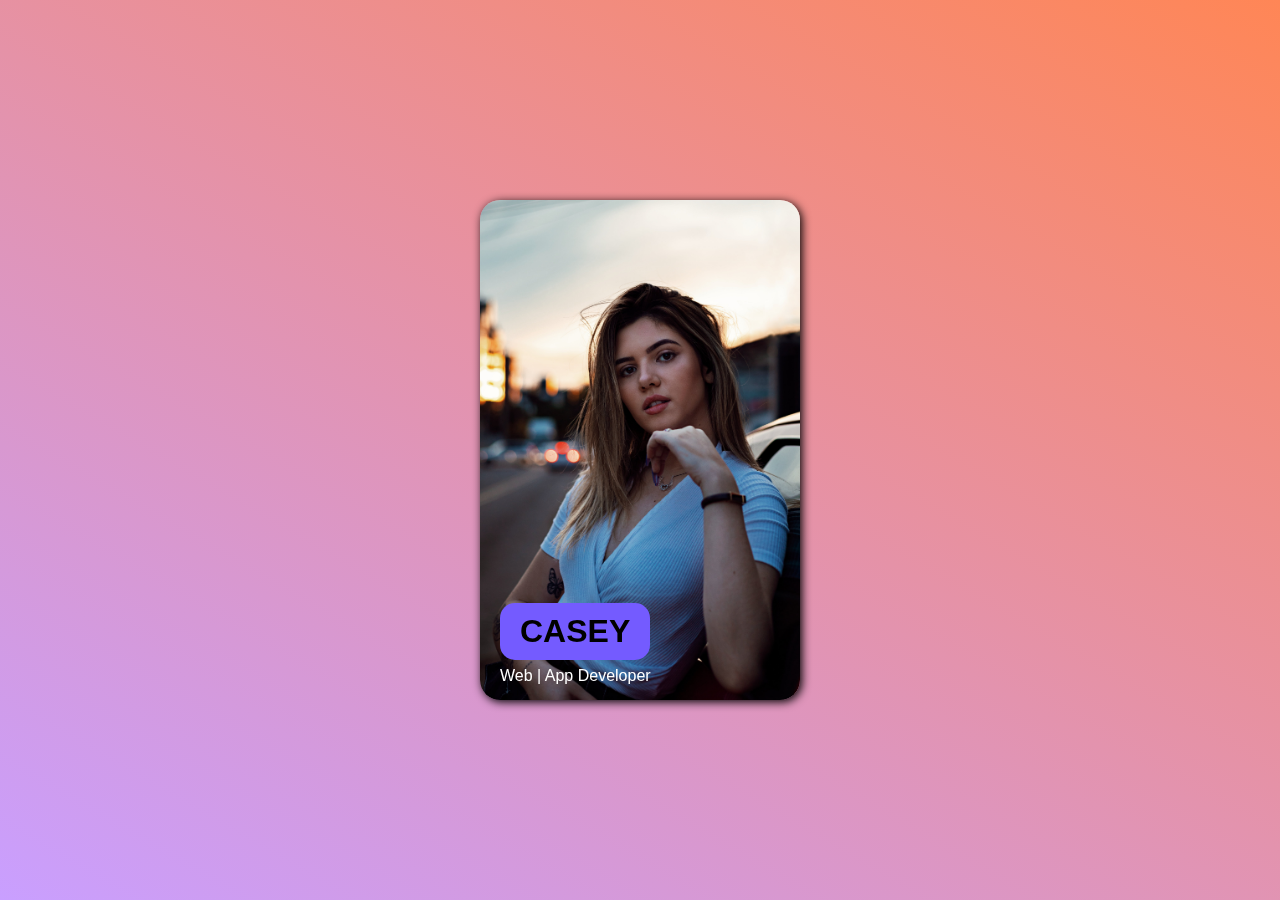
<file: 2_CardFlip_3D/index.html>
<!DOCTYPE html>
<html lang="en">
<head>
    <meta charset="UTF-8">
    <meta name="viewport" content="width=device-width, initial-scale=1.0">
    <title>3d Card Flip</title>
    <link rel="stylesheet" href="style.css">
    <link rel="stylesheet" href="https://cdnjs.cloudflare.com/ajax/libs/font-awesome/6.5.1/css/all.min.css" integrity="sha512-DTOQO9RWCH3ppGqcWaEA1BIZOC6xxalwEsw9c2QQeAIftl+Vegovlnee1c9QX4TctnWMn13TZye+giMm8e2LwA==" crossorigin="anonymous" referrerpolicy="no-referrer" />
</head>
<body>
    <section>
        <div class="card">
            <div class="card-content">
                <div class="front">
                    <h1>CASEY</h1>
                    <p>Web | App Developer</p>
                </div>
                <div class="back">
                    <div class="color"></div>
                    <div class="image">
                        <img src="a2.jpg" alt="">
                    </div>
                    <h1>CASEY</h1>
                    <h3>Web | App Developer</h3>
                    <div class="info">
                        <div class="followers">
                            <h4>3.5k</h4>
                            <p>followers</p>
                        </div>
                        <div class="vert-line"></div>
                        <div class="following">
                            <h4>200</h4>
                            <p>following</p>
                        </div>
                        <div class="vert-line"></div>
                        <div class="project-views">
                            <h4>8.4m</h4>
                            <p>views</p>
                        </div>
                    </div>

                    <div class="media">
                        <i class="fa-brands fa-linkedin-in"></i>
                        <i class="fa-brands fa-facebook-f"></i>
                        <i class="fa-brands fa-instagram"></i>
                        <i class="fa-brands fa-youtube"></i>
                    </div>

                    <div class="buttons">
                        <div class="follow-button">
                            Follow
                        </div>
                        <div class="hire-button">
                            Hire Me
                        </div>
                    </div>
                </div>
            </div>
        </div>
    </section>
    
</body>
</html>
</file>
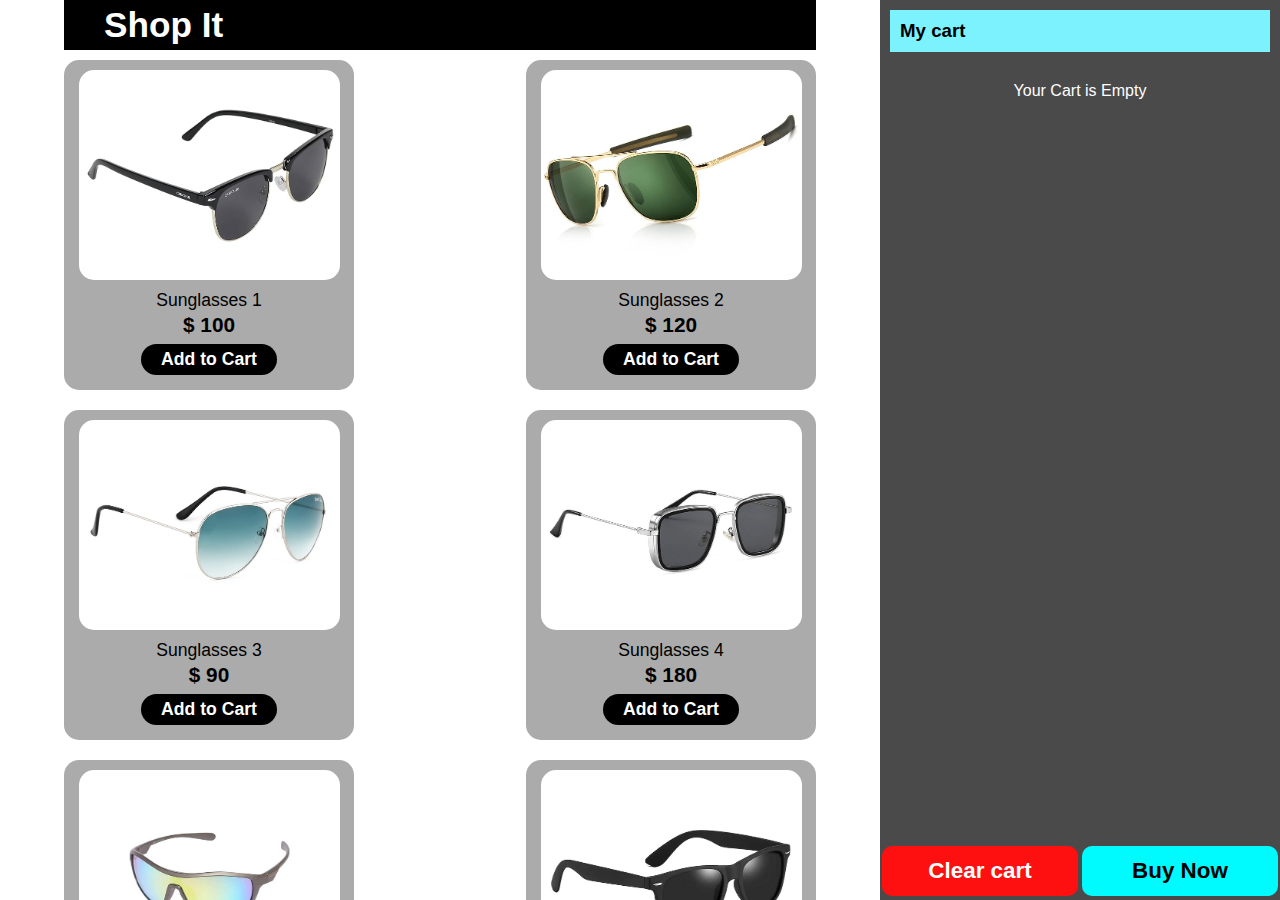
<file: 3_Add_to_cart/index.html>
<!DOCTYPE html>
<html lang="en">
<head>
    <meta charset="UTF-8">
    <meta name="viewport" content="width=device-width, initial-scale=1.0">
    <title>Add to Cart Javascript</title>
    <link rel="stylesheet" href="https://cdnjs.cloudflare.com/ajax/libs/font-awesome/6.5.1/css/all.min.css" integrity="sha512-DTOQO9RWCH3ppGqcWaEA1BIZOC6xxalwEsw9c2QQeAIftl+Vegovlnee1c9QX4TctnWMn13TZye+giMm8e2LwA==" crossorigin="anonymous" referrerpolicy="no-referrer" />
    <link rel="stylesheet" href="style.css">
</head>
<body>
    <div class="container">
        <div class="topbar">
            <h2>Shop It</h2>
            <a href=""><i class="fa-solid fa-cart-shopping"></i></a>
        </div>

        <section class="product-container">
            <div class="products">
               
            </div>
        </section>
    </div>

    <div class="myCart">
        <h3>My cart</h3>
        <div class="cart">
            
        </div>
        <div class="buttons">
            <button class="clear-cart" onclick="clearCart()">Clear cart</button>
            <button class="buy">Buy Now</button>
        </div>
    </div>


    <script src="script.js"></script>
</body>
</html>
</file>
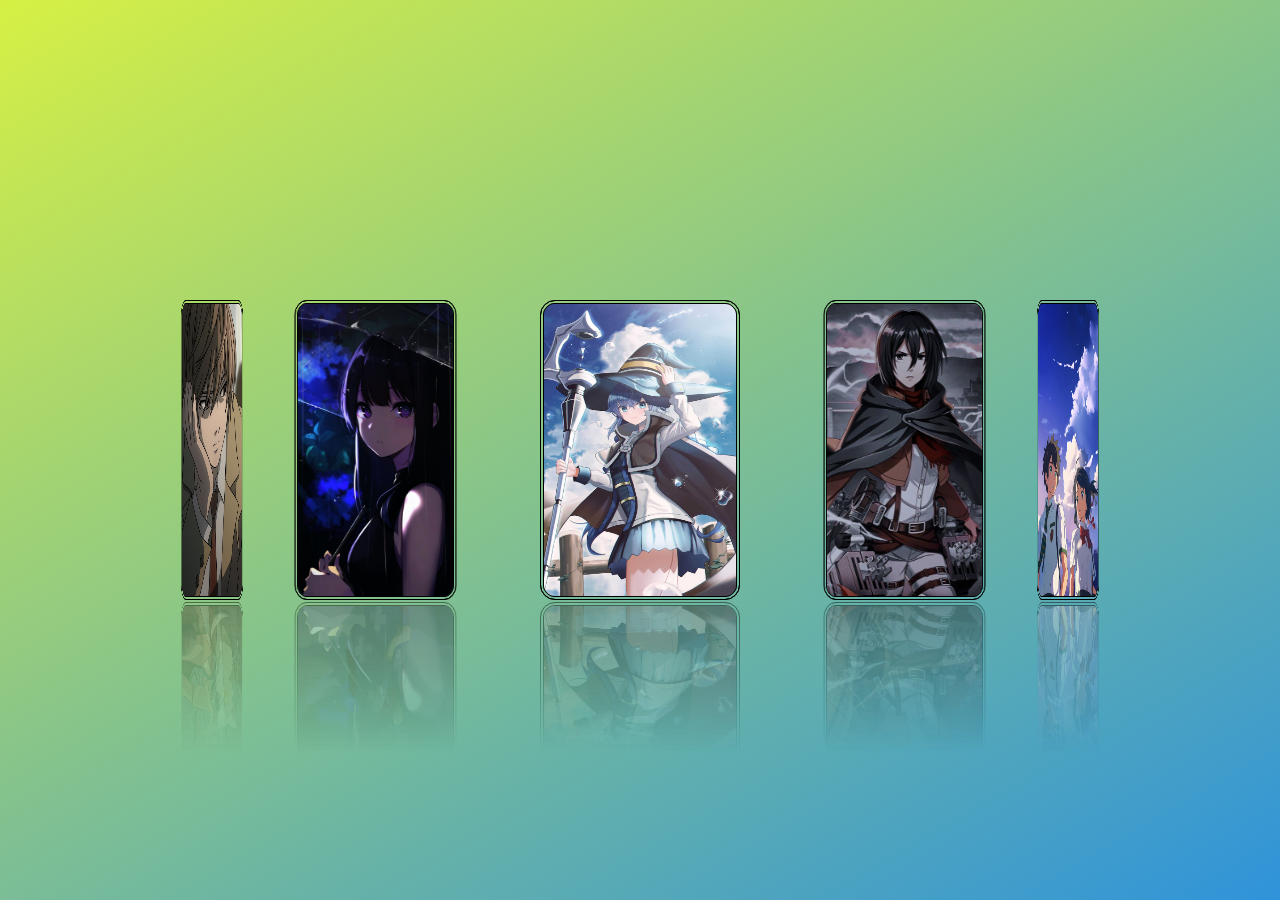
<file: 3D_rotating_image_gallery/index.html>
<!DOCTYPE html>
<html lang="en">
<head>
    <meta charset="UTF-8">
    <meta http-equiv="X-UA-Compatible" content="IE=edge">
    <meta name="viewport" content="width=device-width, initial-scale=1.0">
    <link rel="stylesheet" href="style.css">
    <title>3D Rotating Image Gallery</title>
</head>
<body>

    <div class="box">

        <span style="--i:1"><img src="./images/p8.jpeg"></span>
        <span style="--i:2"><img src="./images/p4.jpeg"></span>
        <span style="--i:3"><img src="./images/p3.jpeg"></span>
        <span style="--i:4"><img src="./images/p5.jpeg"></span>
        <span style="--i:5"><img src="./images/p11.jpeg"></span>
        <span style="--i:6"><img src="./images/p2.jpeg"></span>
        <span style="--i:7"><img src="./images/p10.jpeg"></span>
        <span style="--i:8"><img src="./images/p1.jpeg"></span>
        <span style="--i:9"><img src="./images/p9.jpeg"></span>
        <span style="--i:10"><img src="./images/p7.jpeg"></span>


    


    </div>

    
</body>
</html>
</file>
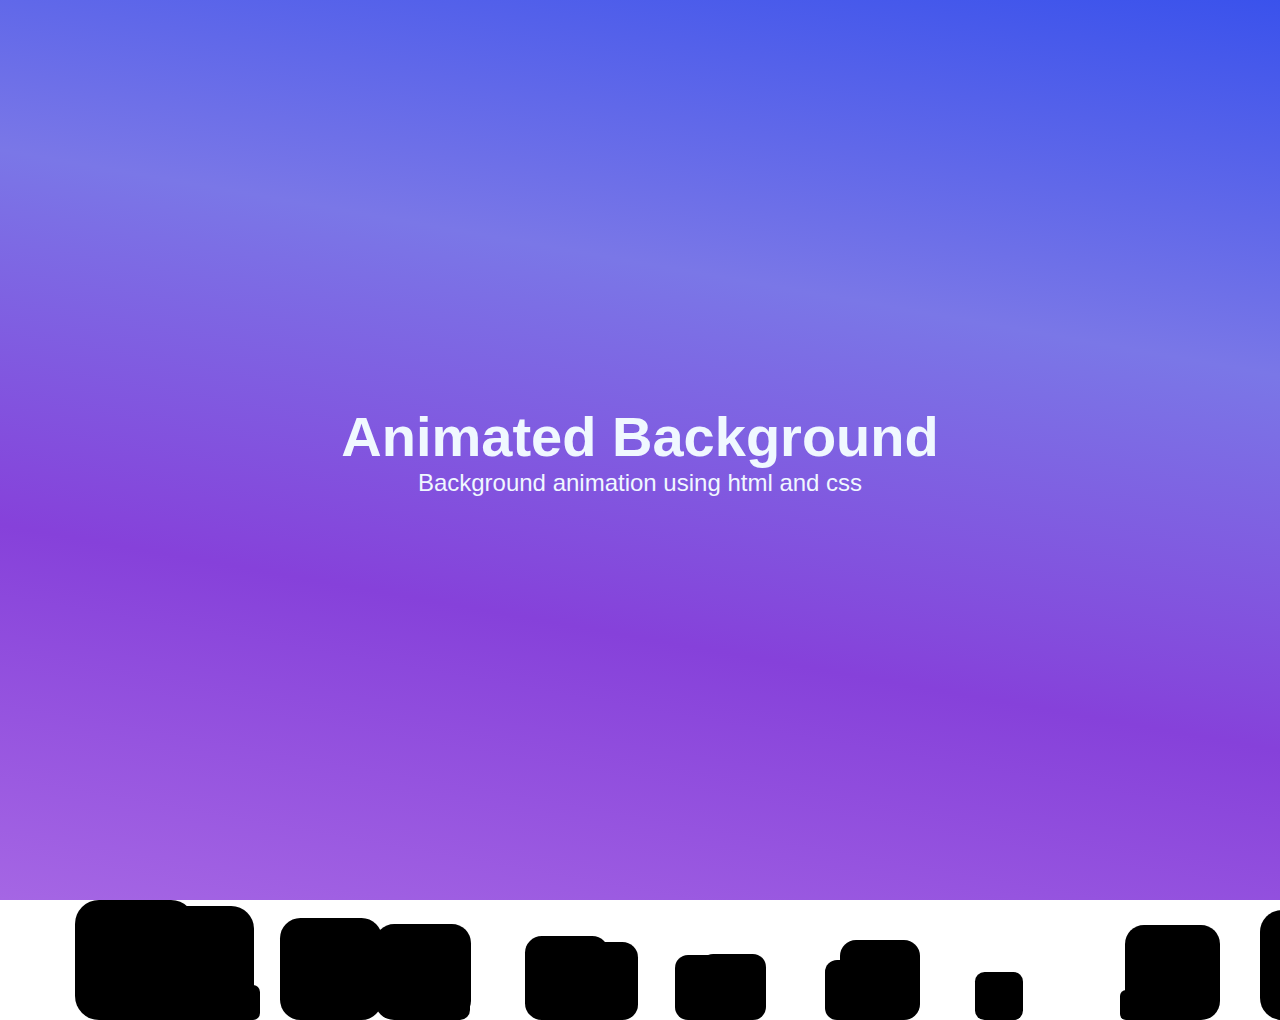
<file: Animated Background/index.html>
<!DOCTYPE html>
<html lang="en">
<head>
    <meta charset="UTF-8">
    <meta name="viewport" content="width=device-width, initial-scale=1.0">
    <title>Animated Background</title>
    <link rel="stylesheet" href="style.css">
</head>
<body>
    <div class="head">
        <h1>Animated Background</h1>
        <p>Background animation using html and css</p>
    </div>

    <div class="container">
        <ul class="shapes">
            <li style="--i:1"></li>
            <li style="--i:2"></li>
            <li style="--i:3"></li>
            <li style="--i:4"></li>
            <li style="--i:5"></li>
            <li style="--i:6"></li>
            <li style="--i:7"></li>
            <li style="--i:8"></li>
            <li style="--i:9"></li>
            <li style="--i:10"></li>
            <li style="--i:11"></li>
            <li style="--i:12"></li>
            <li style="--i:13"></li>
            <li style="--i:14"></li>
            <li style="--i:15"></li>
            <li style="--i:16"></li>
            <li style="--i:17"></li>
            <li style="--i:18"></li>
            <li style="--i:19"></li>
            <li style="--i:20"></li>
            
        </ul>
    </div>
    
</body>
</html>
</file>
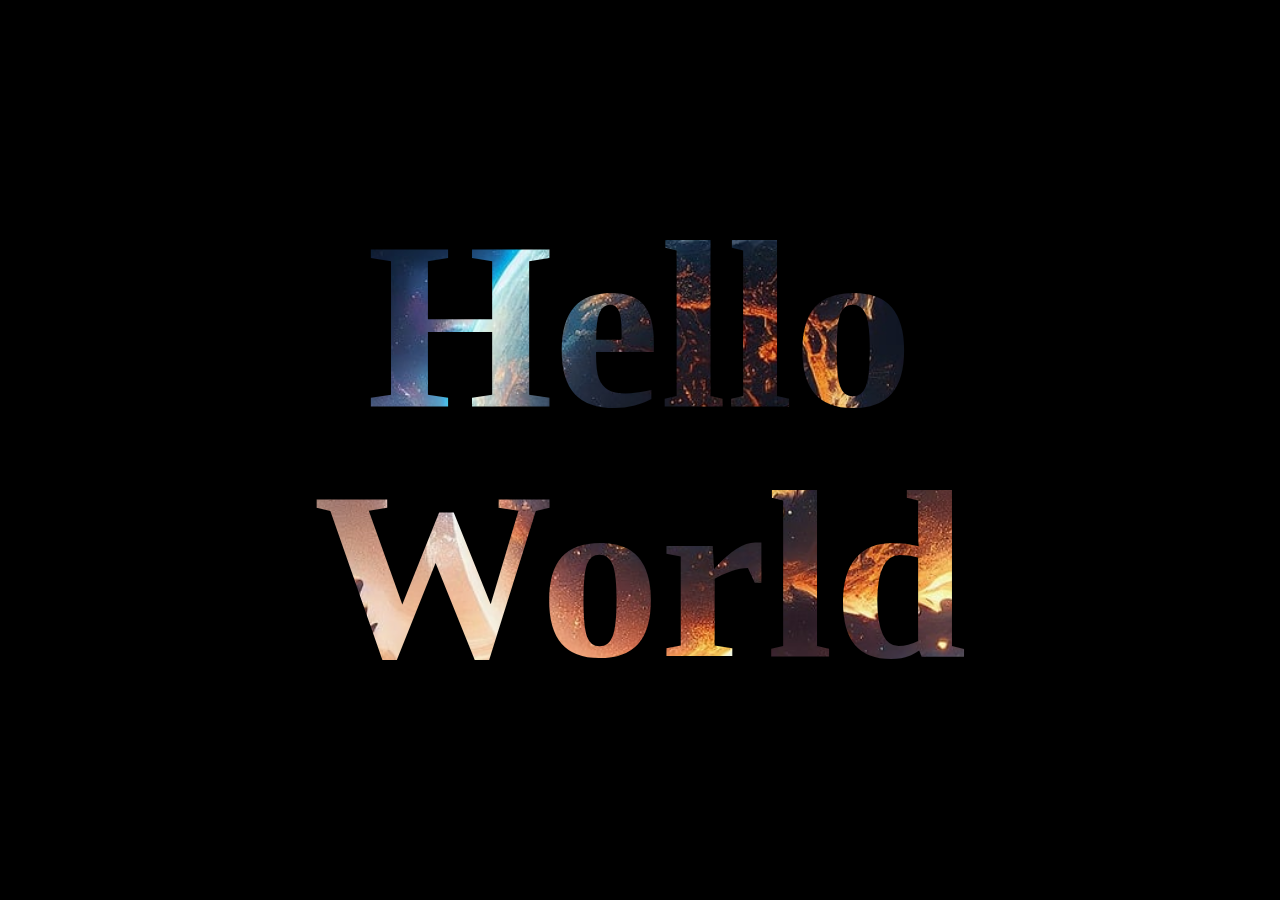
<file: Clip Image in Text/index.html>
<!DOCTYPE html>
<html lang="en">
<head>
    <meta charset="UTF-8">
    <meta name="viewport" content="width=device-width, initial-scale=1.0">
    <title>Clip Image in Text</title>
    <link rel="stylesheet" href="style.css">
</head>
<body>
    <div class="container">
        <div class="text">
            <h2>Hello<br>World</h2>
        </div>
    </div>
    
</body>
</html>
</file>
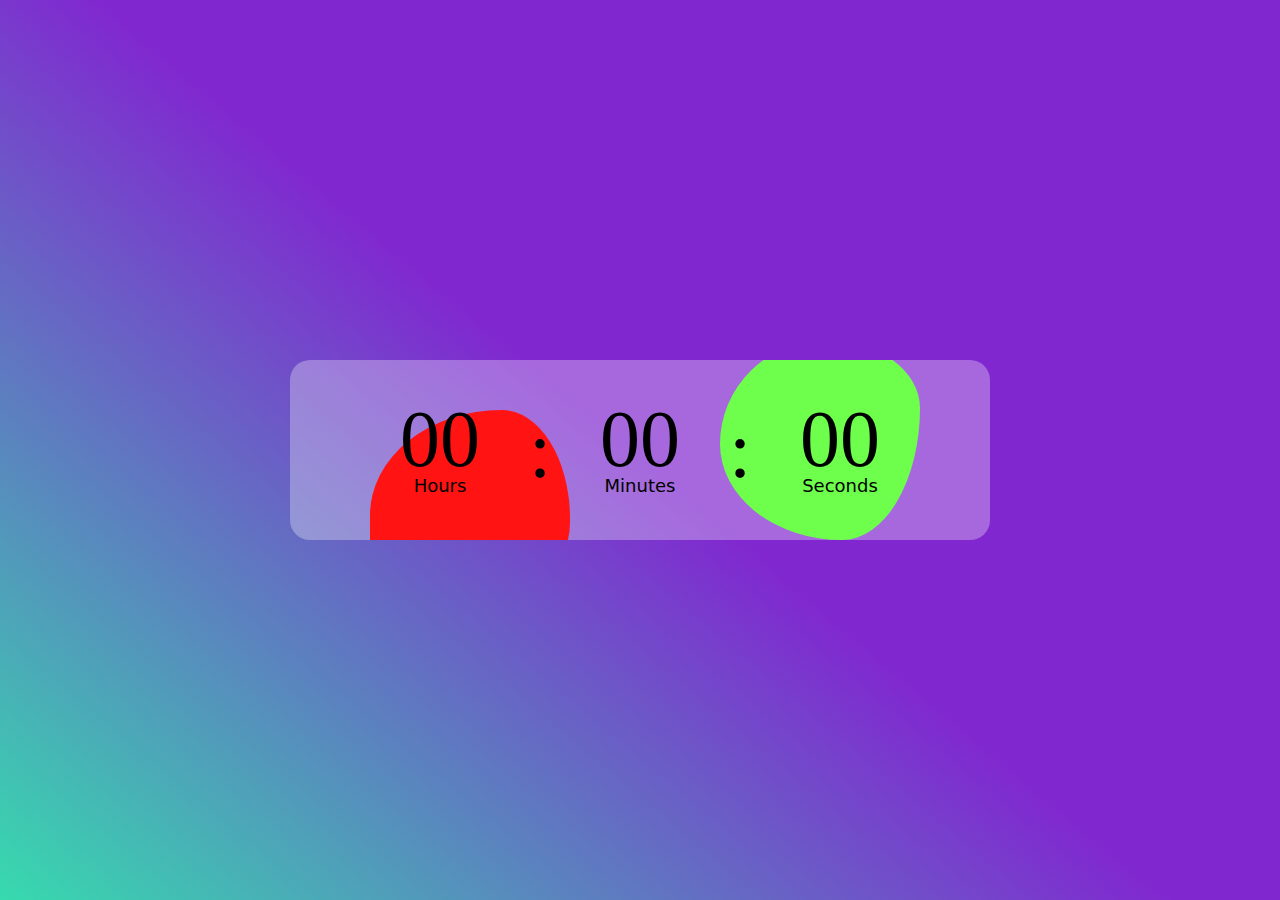
<file: Digital_Clock/index.html>
<!DOCTYPE html>
<html lang="en">
<head>
    <meta charset="UTF-8">
    <meta name="viewport" content="width=device-width, initial-scale=1.0">
    <title>Digital Clock using CSS and javascript</title>
    <link rel="stylesheet" href="style.css">
</head>
<body>
    <div class="container">
        <div class="clock">
            <span id="hrs">00</span>
            <span>:</span>
            <span id="min">00</span>
            <span>:</span>
            <span id="sec">00</span>
        </div>
    </div>

   <script>
    let hrs = document.getElementById("hrs")
    let min = document.getElementById("min")
    let sec = document.getElementById("sec")

     //this is not updating every second, so we have to use setInterval function
     //for updation the time every second.

     setInterval(()=> {
        let currentTime = new Date(); 
        hrs.innerHTML = currentTime.getHours()>9 ? currentTime.getHours() : '0'+ currentTime.getHours() ;
        min.innerHTML = currentTime.getMinutes()>9 ? currentTime.getMinutes() : '0'+ currentTime.getMinutes();
        sec.innerHTML = currentTime.getSeconds()>9 ? currentTime.getSeconds() : '0'+ currentTime.getSeconds();
     }, 1000)  
     //here if updates data every 1000 milliseconds => that is every 1 sec.
     //for number less than 10 is shows single digit, so we apply an if condition 
     //to show '0' before the digit. like 04, 05, etc.


   </script>    

</body>
</html>
</file>
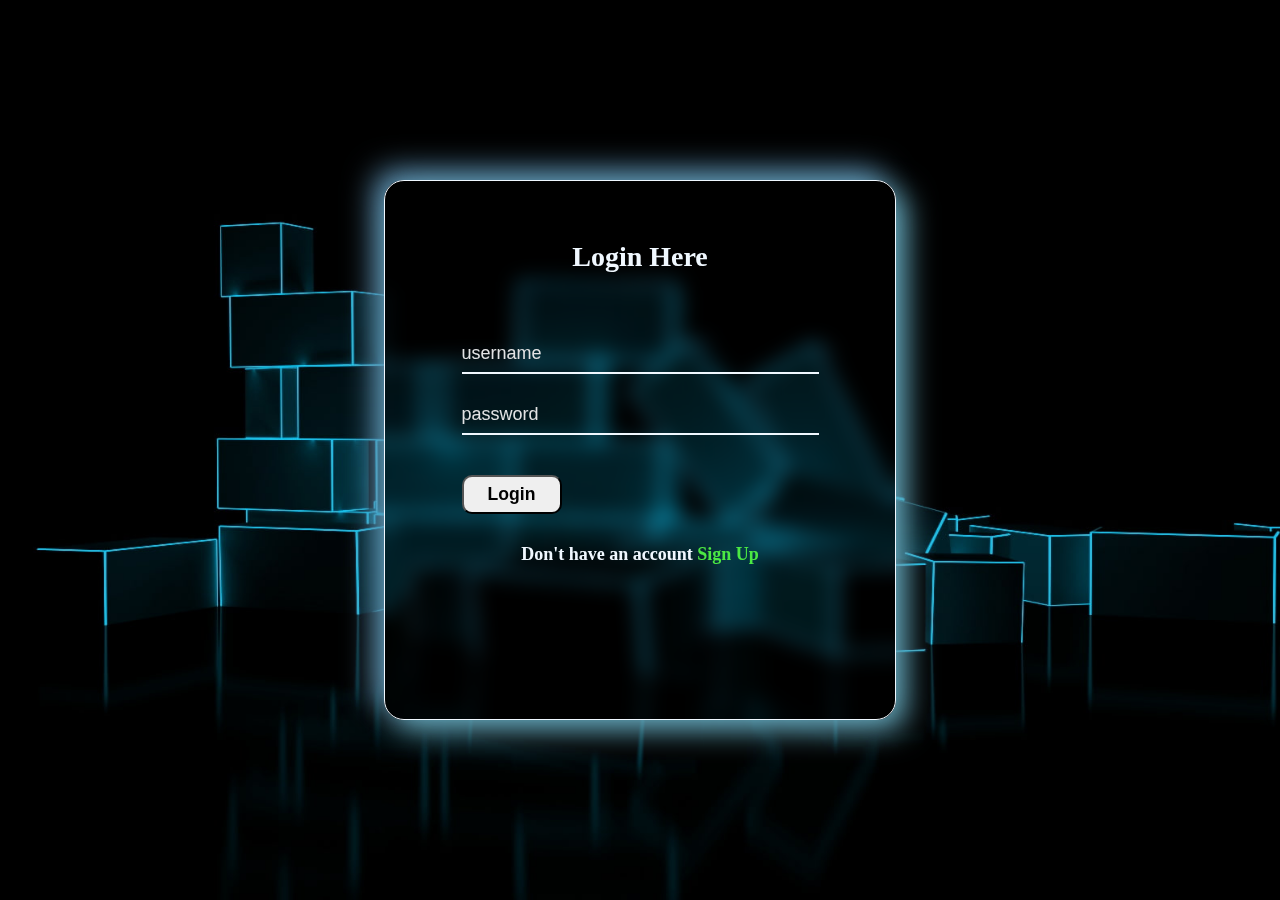
<file: Login Form/index.html>
<!DOCTYPE html>
<html lang="en">
<head>
    <meta charset="UTF-8">
    <meta name="viewport" content="width=device-width, initial-scale=1.0">
    <link rel="stylesheet" href="style.css">
    <title>Login Form</title>
</head>
<body>
    <div class="img">
        <img src="bg_img.jpg">
    </div>

    <div class="box">
        <h2>Login Here</h2>
        <form action="submit" class="inputs">
          <input type="text" placeholder="username" autocomplete="off">
          <input type="password" placeholder="password" autocomplete="off">

          <button class="login_btn">Login</button>
        </form>

        <h4>Don't have an account <a>Sign Up</a> </h4>
    </div>
    
</body>
</html>
</file>
<file: 2_CardFlip_3D/style.css>
*{
    margin: 0;
    padding: 0;
    box-sizing: border-box;
    font-family: sans-serif;
}

body{
    height: 100vh;
    width: 100vw;
}

section{
    width: 100%;
    height: 100vh;
    background: linear-gradient(30deg, #c99fff, #ff8656);
    display: flex;
    align-items: center;
    justify-content: center;
}

.card{
    width: 320px;
    height: 500px;
    perspective: 1000px;
}

.card-content{
    width: 100%;
    height: 100%;
    position: relative;
    transform-style: preserve-3d;
    transition: transform 1s;
}

.card:hover .card-content{
    transform: rotateY(180deg);
}

.front,
.back{
    width: 100%;
    height: 100%;
    position: absolute;
    box-shadow: 2px 2px 10px #000;
    border-radius: 20px;
    overflow: hidden;
    backface-visibility: hidden;
}

.front{
    background: url('a1.jpg');
    background-size: cover;
    background-position: center;
}

.front h1{
    position: absolute;
    bottom: 40px;
    left: 20px;
    background-color: #745bff;
    padding: 10px 20px;
    border-radius: 15px;
}

.front p{
    color: white;
    position: absolute;
    bottom: 15px;
    left: 20px;
}

.back{
    background: #111111;
    transform: rotateY(180deg);
    color: white;
    display: flex;
    flex-direction: column;
    text-align: center;
    position: relative;
    align-items: center;
    justify-content: center;
}

.color{
    position: absolute;
    height: 100px;
    width: 100%;
    background: linear-gradient(30deg, #cb5aff, #2f66ff);
    top: 0;
}

.back .image{
    height: 100px;
    width: 100px;
    border-radius: 50%;
    overflow: hidden;
    border: 4px solid #000;
    margin: 20px;
    z-index: 1;
}

.back .image img{
    width: 100%;
    height: 100%;
}

.back h1{
    margin: 2px;
}

.back h3{
    color: rgb(205, 161, 255);
    font-size: 1.1rem;
}

.back .info{
    margin-top: 30px;
    margin-bottom: 20px;
    display: flex;
    width: 90%;
    justify-content: space-evenly;
}

.back .info .vert-line{
    background-color: white;
    width: 1px;
}

.media{
    font-size: 18px;
    display: flex;
    gap: 20px;
}

.media i{
    border: 2px solid rgb(50, 50, 50);
    height: 35px;
    width: 35px;
    border-radius: 50%;
    display: flex;
    align-items: center;
    justify-content: center;
    margin: 10px 0;
}

.media i:nth-child(1) {
    color: blue;
    border: 2px solid blue;
    box-shadow: 0 0 10px blue;
    &:hover{
        font-size: 20px;
    }
}

.media i:nth-child(2) {
    color: #3a93ff;
    border: 2px solid #3a93ff;
    box-shadow: 0 0 10px #3a93ff;
    &:hover{
        font-size: 20px;
    }
}

.media i:nth-child(3) {
    color: #ff00d9;
    border: 2px solid #ff00d9;
    box-shadow: 0 0 10px #ff00d9;
    &:hover{
        font-size: 20px;
    }
}

.media i:nth-child(4) {
    color: red;
    border: 2px solid red;
    box-shadow: 0 0 10px red;
    &:hover{
        font-size: 20px;
    }
}

.back .buttons{
    display: flex;
    margin-top: 30px;
}

.buttons .follow-button{
    background-color: #0088ff;
    font-size: 1.2rem;
    padding: 10px 20px;
    border-radius: 40px;
    margin: 15px;
    color: white;
    font-weight: 600;
}

.buttons .hire-button{
    font-size: 1.2rem;
    padding: 10px 20px;
    border-radius: 40px;
    margin: 15px;
    color: white;
    font-weight: 600;
    border: 2px solid white;
}
</file>
<file: 3_Add_to_cart/style.css>
*{
    margin: 0;
    padding: 0;
    box-sizing: border-box;
    font-family: 'Segoe UI', Tahoma, Geneva, Verdana, sans-serif;
}

body{
    width: 100vw;
    display: flex;
}

.container{
    padding: 0 5%;
    height: 100vh;
}

.container .topbar{
    background-color: rgb(0, 0, 0);
    color: white;
    display: flex;
    align-items: center;
    position: relative;
    height: 50px;
}

.topbar h2{
    position: relative;
    margin: 0 40px;
    font-size: 2.2rem;
}

.topbar a{
    position: absolute;
    right: 30px;
    text-decoration: none;
    color: white;
    font-size: 1.4rem;
}

/* products  */

.product-container{
    width: 100%;
}

.product-container .products{
    height: calc(100vh - 50px);
    overflow-y: scroll;
    display: flex;
    flex-wrap: wrap;
    justify-content: space-between;
}

.products::-webkit-scrollbar{
    display: none;
}

.products .item{
    width: 290px; 
    background: rgb(171, 171, 171);
    display: flex;
    flex-direction: column;
    align-items: center;
    margin: 10px 0;
    overflow: hidden;
    border-radius: 15px;
}

.products .item .image{
    width: 90%;
    height: 210px;
    overflow: hidden;
    display: flex;
    border-radius: 15px;
    margin: 10px 10px;
}

.products .image img{
    width: 100%;
    height: 100%;
    object-fit: cover;
}

.products .item .item-name{
    font-size: 1.1rem;
    font-weight: 500;
}

.products .item .price{
    margin: 2px 0;
    font-size: 1.3rem;
}

.products .item button{
    margin-top: 5px;
    margin-bottom: 15px;
    padding: 5px 20px;
    border-radius: 20px;
    border: none;
    background: rgb(0, 0, 0);
    color: white;
    font-size: 1.1rem;
    font-weight: 600;
}


.myCart{
    width: 400px;
    background: rgb(74, 74, 74);
    height: 100vh;
    flex-shrink: 0;
    position: relative;
}

.myCart h3{
    background: rgb(125, 242, 255);
    color: rgb(0, 0, 0);
    padding: 10px;
    margin: 10px;
    margin-bottom: 30px;
}

.cart .item{
  background-color: rgb(255, 255, 255);
  margin: 10px 10px;
  border-radius: 10px;
  display: flex;
  justify-content: space-evenly;
  align-items: center;
  padding: 5px 0;
  height: 60px;
  
}

.cart .item .image{
    height: 50px;
    width: 60px;
    overflow: hidden;
    display: flex;
    margin: 10px 10px;
}

.cart .image img{
    width: 100%;
    height: 100%;
    object-fit: cover;
}

.cart .item .item-name{
    text-align: center;
    justify-items: center;
    width: 150px;
    line-height: 1.2rem;
    font-weight: 500;
}

.cart .item .quantity{
    display: flex;
    flex-direction: column;
    align-items: center;
    justify-content: space-between;
    height: 70%;
}

.myCart .buttons{
    position: absolute;
    bottom: 2px;
    display: flex;
    width: 100%;
}

.myCart .buttons button{
    width: 50%;
    height: 50px;
    font-size: 1.4rem;
    font-weight: 600;
    border-radius: 10px;
    border: none;
    margin: 2px;
}

.myCart .buttons button:nth-child(1) {
    color: white;
    background: rgb(255, 16, 16);
}

.myCart .buttons button:nth-child(2) {
    color: black;
    background: rgb(0, 251, 255);
}

.cart .empty-cart{
    color: white;
    display: flex;
    justify-content: center;
}
</file>
<file: 3D_rotating_image_gallery/style.css>
*{
    padding: 0;
    margin: 0;
    box-sizing: border-box;
}

body{
    display: flex;
    justify-content: center;
    align-items: center;
    min-height: 100vh;
    background: linear-gradient(150deg,rgb(214, 240, 68), rgb(47, 147, 218));
}

.box {
    position: relative;
    width: 200px;
    height: 300px;
    transform-style: preserve-3d;
    animation: animate 20s linear infinite;

}

.box:hover{
    animation-play-state: paused;
}


@keyframes animate {
    0%{
        transform: perspective(1000px) rotateY(0deg);
    }
    100%{
        transform: perspective(1000px) rotateY(360deg);
    }
}

.box span{
    position: absolute;
    top: 0;
    left: 0;
    width: 100%;
    height: 100%;
    transform-origin: center;
    transform-style: preserve-3d;
    transform: rotateY(calc(var(--i) * 36deg)) translateZ(450px);
    -webkit-box-reflect: below 2px linear-gradient(transparent, transparent, rgba(4, 4, 4, 0.267));
}



.box span img{
    position: absolute;
    top: 0;
    left: 0;
    width: 100%;
    height: 100%;
    transition: 0.5s;
    border-radius: 15px;
    border: 4px double rgb(0, 0, 0);
}

img:hover{
    transform: translateY(-2px);
    
}
</file>
<file: Animated Background/style.css>
*{
    margin: 0;
    padding: 0;
}

body{
    background: linear-gradient(10deg, #a566e4, #8641da, #7a77e7, #3a52ec);
    color: aliceblue;
    background-repeat: no-repeat;
    height: 100vh;
    width: 100vw;
    overflow: hidden;
    font-family: 'Lucida Sans', 'Lucida Sans Regular', 'Lucida Grande', 'Lucida Sans Unicode', Geneva, Verdana, sans-serif;
}

.head{
    position: absolute;
    top: 50%;
    left: 50%;
    transform: translate(-50%, -50%);
}

.head h1{
    font-size: 3.5rem;
    display: flex;
    justify-content: center;
}

.head p{
    font-size: 1.5rem;
    display: flex;
    justify-content: center;
}

.container{
    height: 100%;
    width: 100%;
}

.shapes{
    height: 100%;
    width: 100%;
}

.container ul{
    list-style: none;
}

.shapes li{
    height: 20px;
    width: 20px;
    background-color: #000000;
    border-radius: 20%;
    position: absolute;
    display: block;
    bottom: -120px;
    z-index: -1;
    animation: animate 8s linear infinite;
}

.shapes li:nth-child(even) {
    left: calc(70px*var(--i));
    width: calc(4px*(21 - var(--i)));
    height: calc(4px*(21 - var(--i)));
    animation-delay: calc(3s*var(--i));
    animation-duration: calc(1.1s*var(--i) + 9s);
}

.shapes li:nth-child(odd) {
    left: calc(75px*var(--i));
    animation-delay: calc(1.2s*var(--i));
    animation-duration: calc(2s*var(--i) + 6s);
}

.shapes li:nth-child(3n) {
    width: calc(5px*var(--i) + 20px);
    height: calc(5px*var(--i) + 20px);
    animation-delay: calc(1.2s*(21 - var(--i)));
    animation-duration: calc(1.6s*(21-var(--i)) + 4s);
}

.shapes li:not(:nth-child(3n)) {
    height: calc(6px*(21 - var(--i)));
    width: calc(6px*(21 - var(--i)));
    animation-duration: calc(1.2s*var(-i) + 8s);
}

@keyframes animate{
    0%{
        transform: translateY(0px) rotate(0deg);
        opacity: 1;
    }
    100%{
        transform: translateY(-1000px) rotate(360deg);
        opacity: 0;
    }
}
</file>
<file: Clip Image in Text/style.css>
*{
    margin: 0;
    padding: 0;
}

.container{
    height: 100vh;
    width: 100vw;
    background: #000000;
    overflow: hidden;
}

.text{
    color: transparent;
    height: 100%;
    width: 100%;
    display: flex;
    align-items: center;
    justify-content: center;
    text-align: center;
    background: url('a16.jpg');
    background-size: cover;
    -webkit-background-clip: text; 
}

.text h2{
    font-size: 15rem;
    font-family: cursive;
    line-height: 250px;
}
</file>
<file: Digital_Clock/style.css>
*{
    margin: 0;
    padding: 0;
    box-sizing: border-box;
}

body{
    width: 100%;
    min-height: 100vh;
    background: linear-gradient(40deg, #37daae, #8127d0 50%);
    color: #000000;
    position: relative;
}

.container{
    width: 700px;
    height: 180px;
    position: absolute;
    top: 50%;
    left: 50%;
    transform: translate(-50%, -50%);
    background: rgba(255, 255, 255, 0.3);
    border-radius: 20px;
    overflow: hidden;

}

.clock{
    width: 100%;
    height: 100%;
    display: flex;
    align-items: center;
    justify-content: center;
}

.container::before{
    content: '';
    background: rgba(255, 19, 19);
    position: absolute;
    height: 200px;
    width: 200px;
    top: 50px;
    left: 80px;
    border-radius: 75% 39% 58% 52% / 60% 62% 50% 40%;
    z-index: -1;
}

.container::after{
    content: '';
    background: rgba(109, 255, 76);
    position: absolute;
    height: 200px;
    width: 200px;
    bottom: 0px;
    right: 70px;
    border-radius: 53% 47% 39% 61% / 52% 34% 66% 48%;
    z-index: -1;
}

.clock span{
    font-size: 80px;
    width: 100px;
    display: inline-block;
    text-align: center;
    position: relative;
}

.clock span:nth-child(1):after{
    content: 'Hours';
    font-size: 18px;
    position: relative;
    display: flex;
    bottom: 10px;
    justify-content: center;
    font-family: system-ui;
    font-weight: 500;
}

.clock span:nth-child(3):after{
    content: 'Minutes';
    font-size: 18px;
    position: relative;
    display: flex;
    bottom: 10px;
    justify-content: center;
    font-family: system-ui;
    font-weight: 500;
}

.clock span:nth-child(5):after{
    content: 'Seconds';
    font-size: 18px;
    position: relative;
    display: flex;
    bottom: 10px;
    justify-content: center;
    font-family: system-ui;
    font-weight: 500;
}
</file>
<file: Login Form/style.css>
*{
    margin: 0;
    padding: 0;
    box-sizing: border-box;
}

body{
    width: 100vw;
    height: 100vh;
    display: flex;
    align-items: center;
    justify-content: center;
}

.img{
    height: 100%;
    width: 100%;
    overflow: hidden;
    display: flex;
    align-items: center;
    justify-content: center;
}

.img img{
    z-index: -1;
    width: 1550px;
    height: 100%;
}

.box{
    width: 40%;
    height: 60%;
    display: flex;
    position: absolute;
    flex-direction: column;
    align-items: center;
    border: 1px solid aliceblue;
    border-radius: 20px;
    color: aliceblue;
    box-shadow: 10px 10px 30px #65a9bc,
                -10px -10px 30px #5d90b2;
    
    backdrop-filter: blur(10px);            
    

}

.box h2{
    margin: 60px 0;
    font-size: 28px;

}

.inputs{
    display: flex;
    flex-direction: column;
    gap: 20px;
    width: 70%;
    margin-bottom: 30px;
}

.inputs input{
    padding: 8px 0;
    background: transparent;
    border: none;
    outline: none;
    border-bottom: 2px solid aliceblue;
    font-size: 20px;
    color: aliceblue;
}
::placeholder{
    color: rgb(226, 227, 228);
    font-size: 18px;
}

.login_btn{
    width: 100px;
    padding: 7px 2px;
    font-size: 1.1rem;
    font-weight: 700;
    border-radius: 10px;
    margin-top: 20px;

}

.box a{
    color: #4be843;
    cursor: pointer;
}

h4{
    font-size: 18px;
}
</file>
